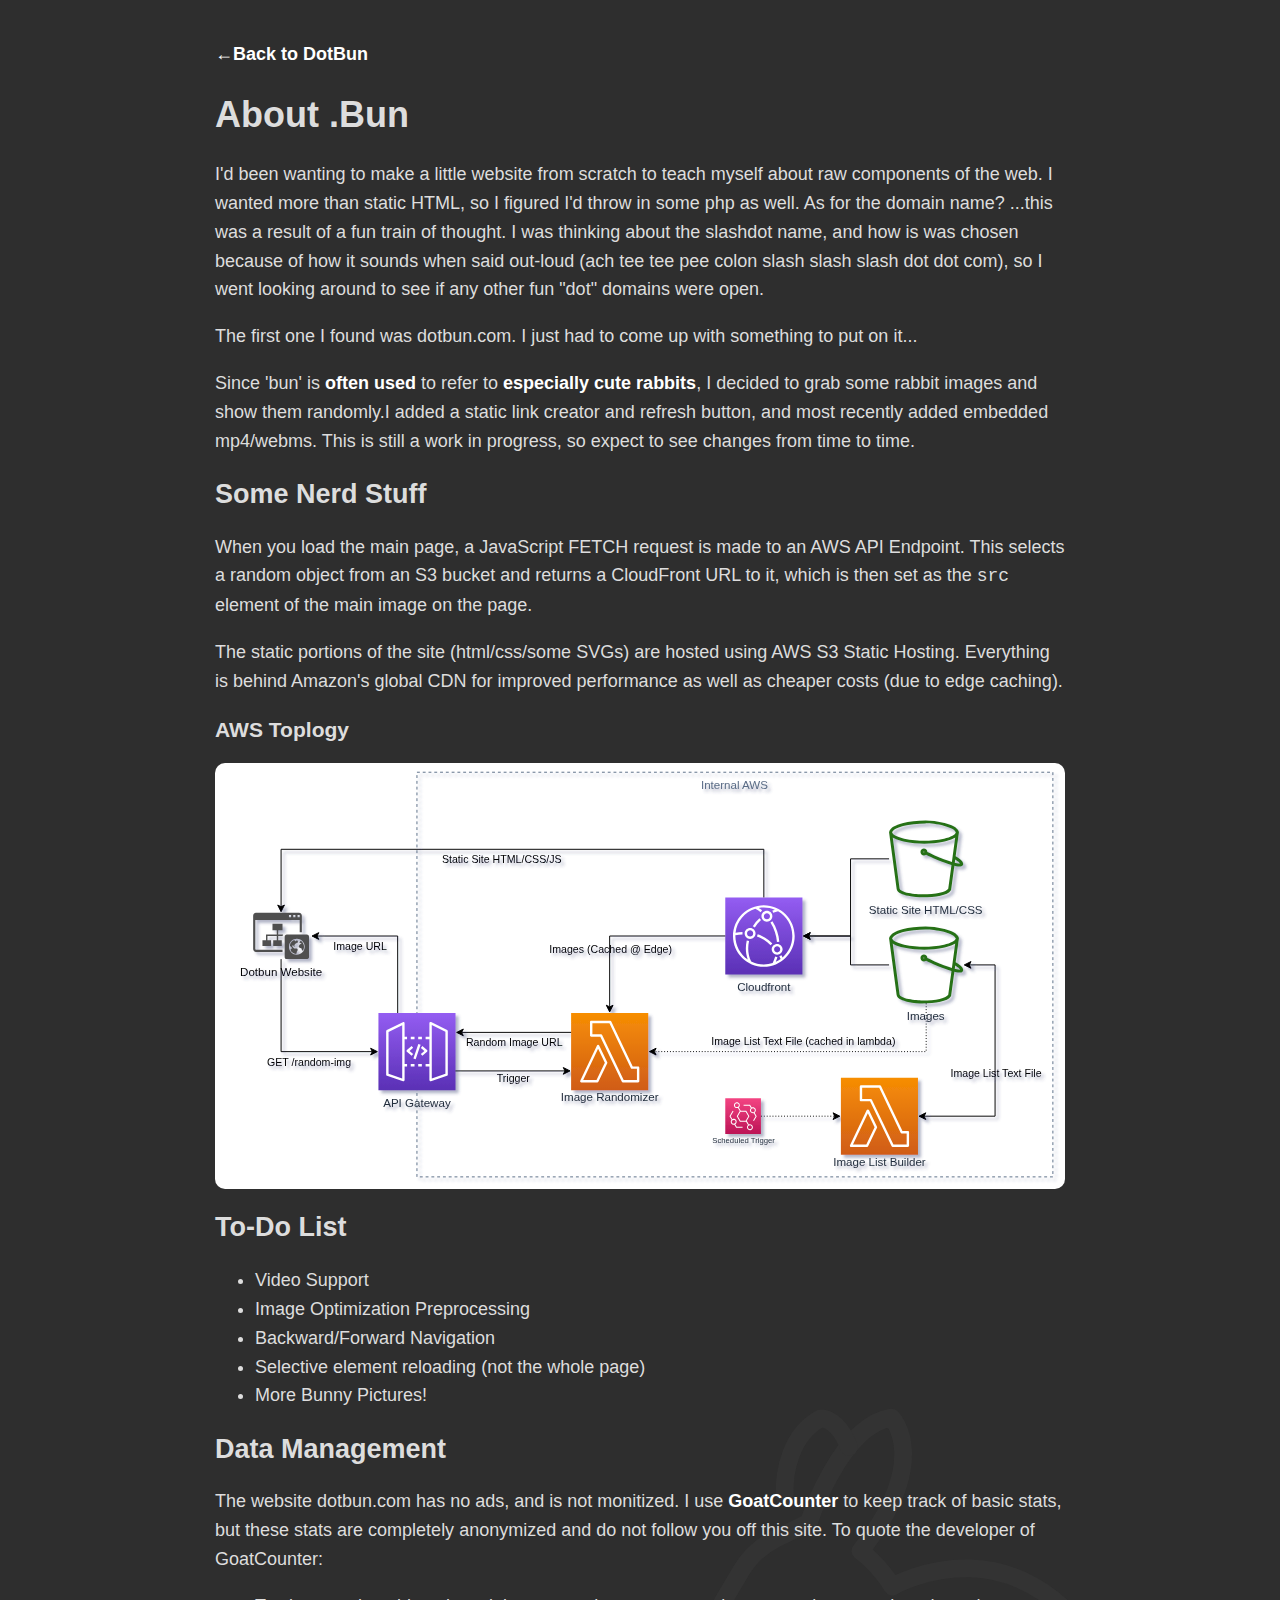
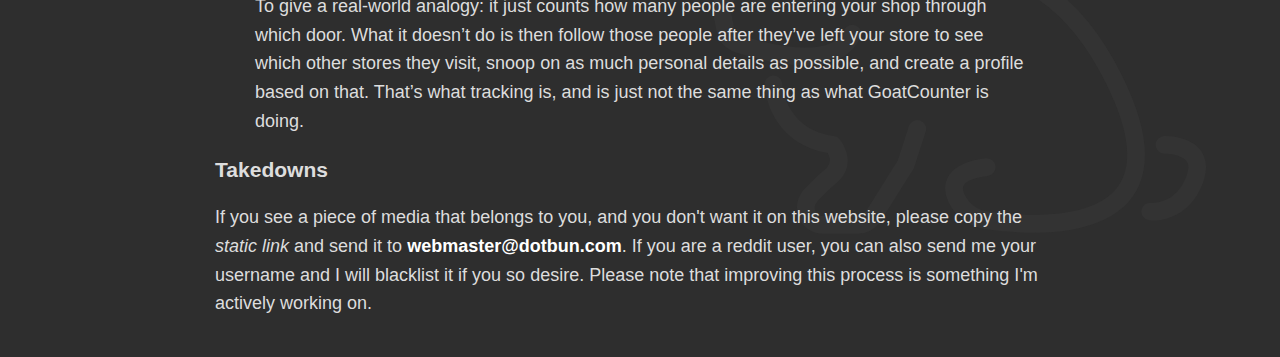
<file: about.html>
<html>

<head>
    <title> About .Bun</title>
    <meta content="text/html;charset=utf-8" http-equiv="Content-Type">
    <link rel="stylesheet" href="/css/about.css">
    <link rel="canonical" href="https://dotbun.com/about.html">
    <!--Analytics-->
    <script data-goatcounter="https://dotbun.goatcounter.com/count" async src="//gc.zgo.at/count.js"></script>
</head>

<body>
    <h4><a href="/index.html">←Back to DotBun</a></h4>

    <h1>About .Bun </h1>

    <p>I'd been wanting to make a little website from scratch to teach myself about raw components of the web. I wanted more than static HTML, so I figured I'd throw in some php as well. As for the domain name? ...this was a result of a fun train of thought.
        I was thinking about the slashdot name, and how is was chosen because of how it sounds when said out-loud (ach tee tee pee colon slash slash slash dot dot com), so I went looking around to see if any other fun "dot" domains were open.</p>

    <p>The first one I found was dotbun.com. I just had to come up with something to put on it...</p>

    <p>Since 'bun' is <a href="https://xkcd.com/1682/">often</a> <a href="https://xkcd.com/1871/">used</a> to refer to <a href="https://xkcd.com/1903/">especially cute</a> <a href="https://xkcd.com/2349/">rabbits</a>, I decided to grab some rabbit images
        and show them randomly.I added a static link creator and refresh button, and most recently added embedded mp4/webms. This is still a work in progress, so expect to see changes from time to time.
    </p>

    <h2>Some Nerd Stuff</h2>

    <p>When you load the main page, a JavaScript FETCH request is made to an AWS API Endpoint. This selects a random object from an S3 bucket and returns a CloudFront URL to it, which is then set as the <code>src</code> element of the main image on the page.</p>
    <p>The static portions of the site (html/css/some SVGs) are hosted using AWS S3 Static Hosting. Everything is behind Amazon's global CDN for improved performance as well as cheaper costs (due to edge caching).</p>

    <h3>AWS Toplogy</h3>
    <img src="/static/topology.svg" style="background-color: #fff;border-radius: 10px; max-width: inherit;">
    <h2> To-Do List </h2>

    <ul>
        <li>Video Support</li>
        <li>Image Optimization Preprocessing</li>
        <li>Backward/Forward Navigation</li>
        <li>Selective element reloading (not the whole page)</li>
        <li>More Bunny Pictures!</li>
    </ul>

    <h2>Data Management</h2>
    The website dotbun.com has no ads, and is not monitized. I use <a href="https://dotbun.goatcounter.com">GoatCounter</a> to keep track of basic stats, but these stats are completely anonymized and do not follow you off this site. To quote the developer
    of GoatCounter:
    <blockquote cite="https://www.arp242.net/dnt.html">
        To give a real-world analogy: it just counts how many people are entering your shop through which door. What it doesn’t do is then follow those people after they’ve left your store to see which other stores they visit, snoop on as much personal details
        as possible, and create a profile based on that. That’s what tracking is, and is just not the same thing as what GoatCounter is doing.
    </blockquote>
    <h3>Takedowns</h3>
    If you see a piece of media that belongs to you, and you don't want it on this website, please copy the <i>static
    link</i> and send it to <a href="mailto:webmaster@dotbun.com">webmaster@dotbun.com</a>. If you are a reddit user, you can also send me your username and I will blacklist it if you so desire. Please note that improving this process is something I'm
    actively working on.

    <noscript><img src="https://dotbun.goatcounter.com/count?p=/test-img"></noscript>
</body>

</html>
</file>
<file: css/about.css>
body {
    margin: 40px auto;
    max-width: 850px;
    line-height: 1.6;
    font-family: segoe UI, Helvetica, Veranda, sans-serif;
    font-size: 18px;
    background-color: #2e2e2e;
    background-image: url("../static/rabbit_watermark.svg");
    background-repeat: no-repeat;
    background-size: 50%;
    background-position: right bottom;
    color: #ddd;
    padding: 0 10px;
}

h1,
h2,
h3 {
    line-height: 1.2;
}

a {
    color: white;
    font-family: Arial, Helvetica, sans-serif;
    font-weight: bold;
}

a:link {
    text-decoration: none;
}

a:visited {
    text-decoration: none;
}

a:hover {
    text-decoration: underline;
}

.ascii-art {
    font-family: monospace;
    white-space: pre;
    line-height: 1;
    font-size: 12px;
}
</file>
